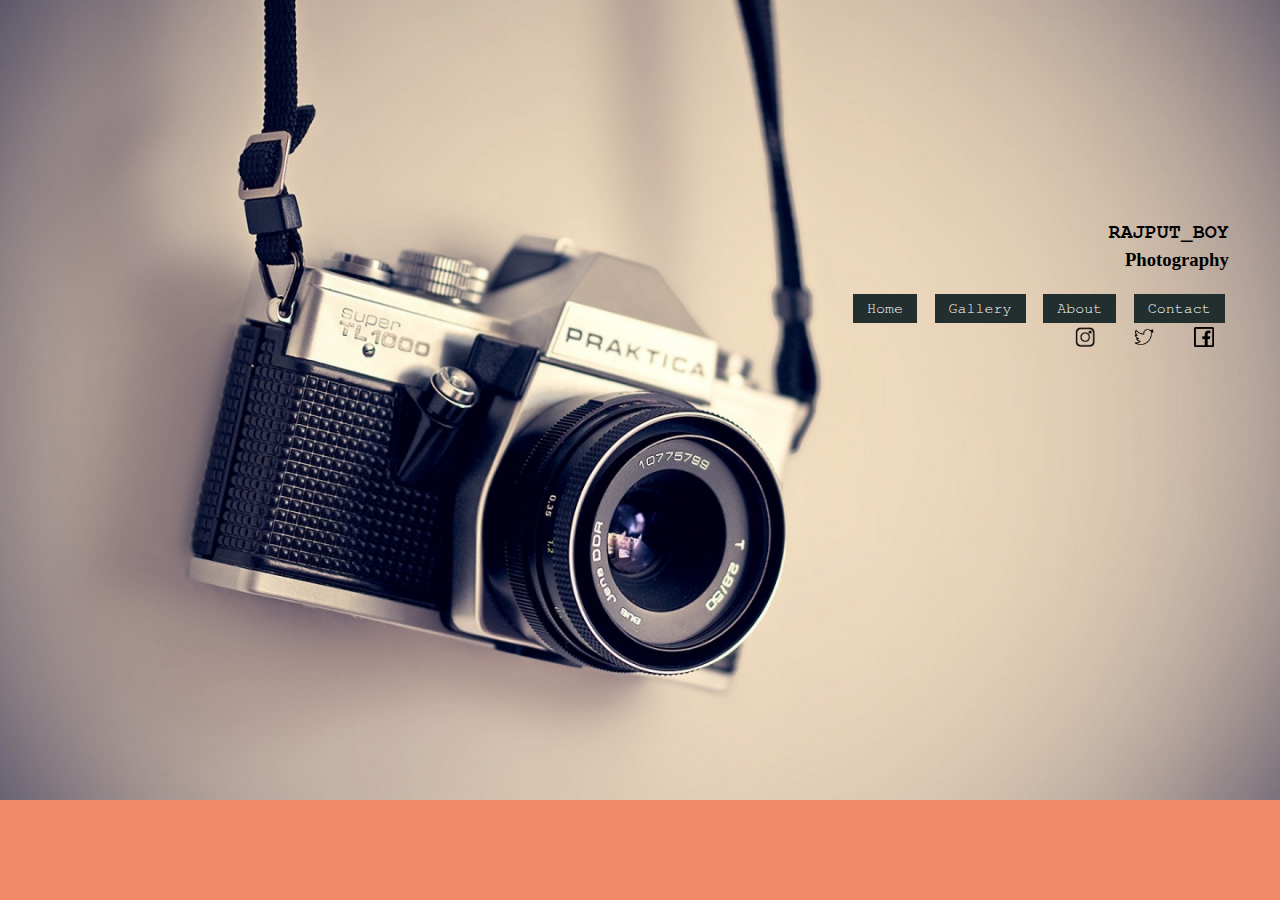
<file: index.html>
<!DOCTYPE html>
<html lang="en">
<head>
    <meta charset="UTF-8">
    <meta name="viewport" content="width=device-width, initial-scale=1.0">
    <link rel="stylesheet" type="text/css" href="css/style.css">
    <link rel="icon" href="logo.png">
    <link href="https://fonts.googleapis.com/css2?family=Merriweather:ital,wght@1,300&family=Montserrat:wght@100&family=Sacramento&display=swap" rel="stylesheet">
    <title>Rajput_Boy_Photography</title>
</head>
<body>
        <header>
            <h2 class="logo">Rajput_Boy</h2>
            <h3>Photography</h3>
        </header>
        <a href="index.html" class="abc">Home</a>
        <a href="gallary.html" class="abc">Gallery</a>
        <a href="about.html" class="abc">About</a>
        <a href="contact.html" class="abc">Contact</a>
        <div class="bottom-container">
            <a target="_blank" class="footer-link" href="https://www.instagram.com/mo_hit.31/"><img style="width: 20px;" style="height: 20px;" src="intsagram.jpg" alt="instagram_logo"></a>
            <a target="_blank" class="footer-link" href="https://twitter.com/mohitsingh3771"><img style="width: 20px;" style="height: 20px;" src="twitter.png" alt="twitter_logo"></a>
            <a target="_blank" class="footer-link" href="https://www.facebook.com/mohitkumar.singh.37819/" ><img style="width: 20px;" style="height: 20px;" src="facebook.png" alt="facebook_logo"></a>
        </div>
</body>
</html>
</file>
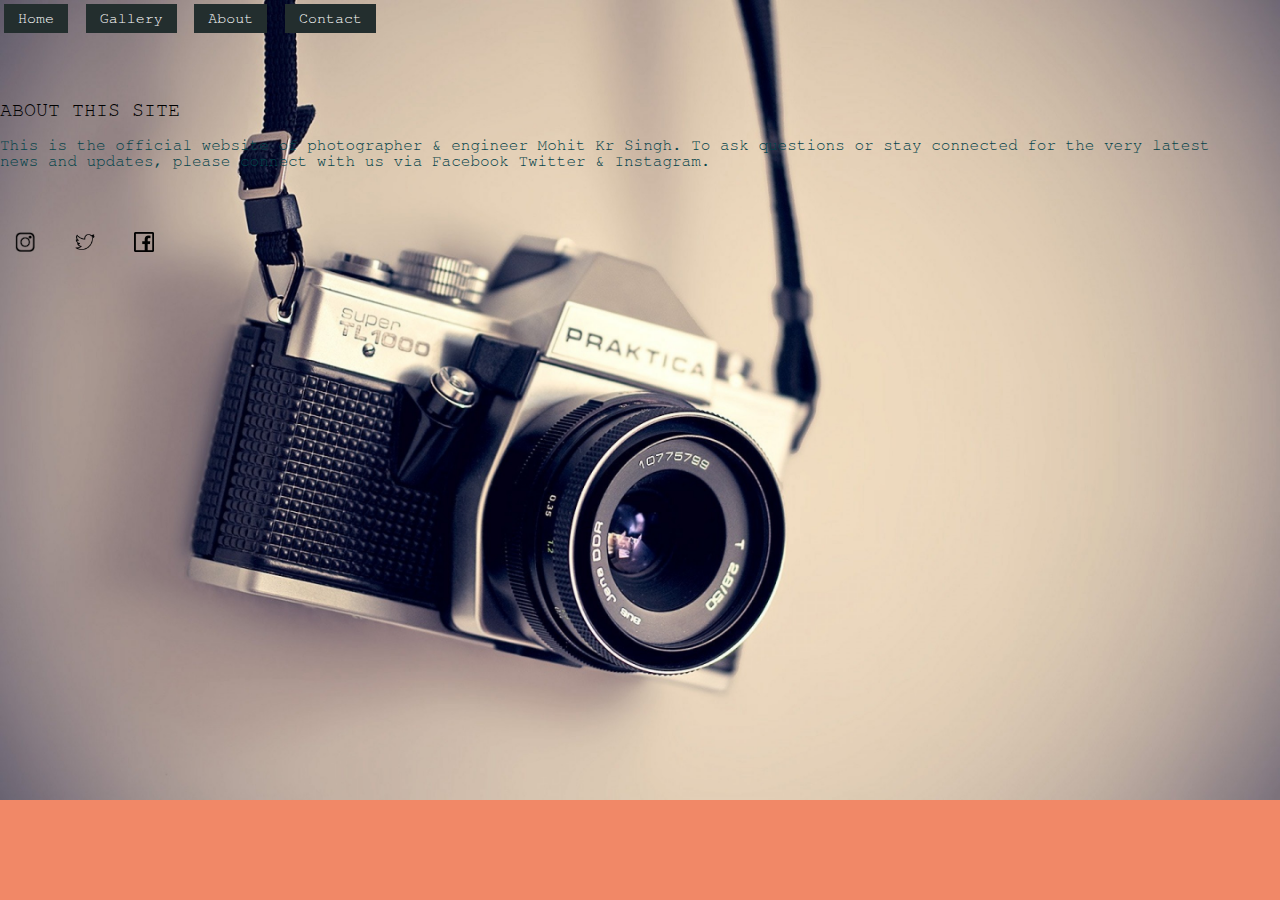
<file: about.html>
<!DOCTYPE html>
<html lang="en">
<head>
    <meta charset="UTF-8">
    <meta name="viewport" content="width=device-width, initial-scale=1.0">
    <link rel="stylesheet" type="text/css" href="css/style.css">
    <link rel="icon" href="logo.png">
    <title>About_Us</title>
</head>
<body style="text-align: left;">
        <a class="abc">Home</a>
        <a href="gallery.html" class="abc">Gallery</a>
        <a href="about.html" class="abc">About</a>
        <a href="contact.html" class="abc">Contact</a>
    <hr>
    <h2>About this site</h2>
    <p1>This is the official website of photographer &
        engineer Mohit Kr Singh.</p1>
    <p1>To ask questions or stay connected for the very latest 
        news and updates, please connect with us via Facebook
        Twitter & Instagram.</p1>
    <hr>
    <a target="_blank" class="footer-link" href="https://www.instagram.com/mo_hit.31/"><img style="width: 20px;" style="height: 20px;" src="intsagram.jpg" alt="instagram_logo"></a>
    <a target="_blank" class="footer-link" href="https://twitter.com/mohitsingh3771"><img style="width: 20px;" style="height: 20px;" src="twitter.png" alt="twitter_logo"></a>
    <a target="_blank" class="footer-link" href="https://www.facebook.com/mohitkumar.singh.37819/" ><img style="width: 20px;" style="height: 20px;" src="facebook.png" alt="facebook_logo"></a>
        
</body>
</html>
</file>
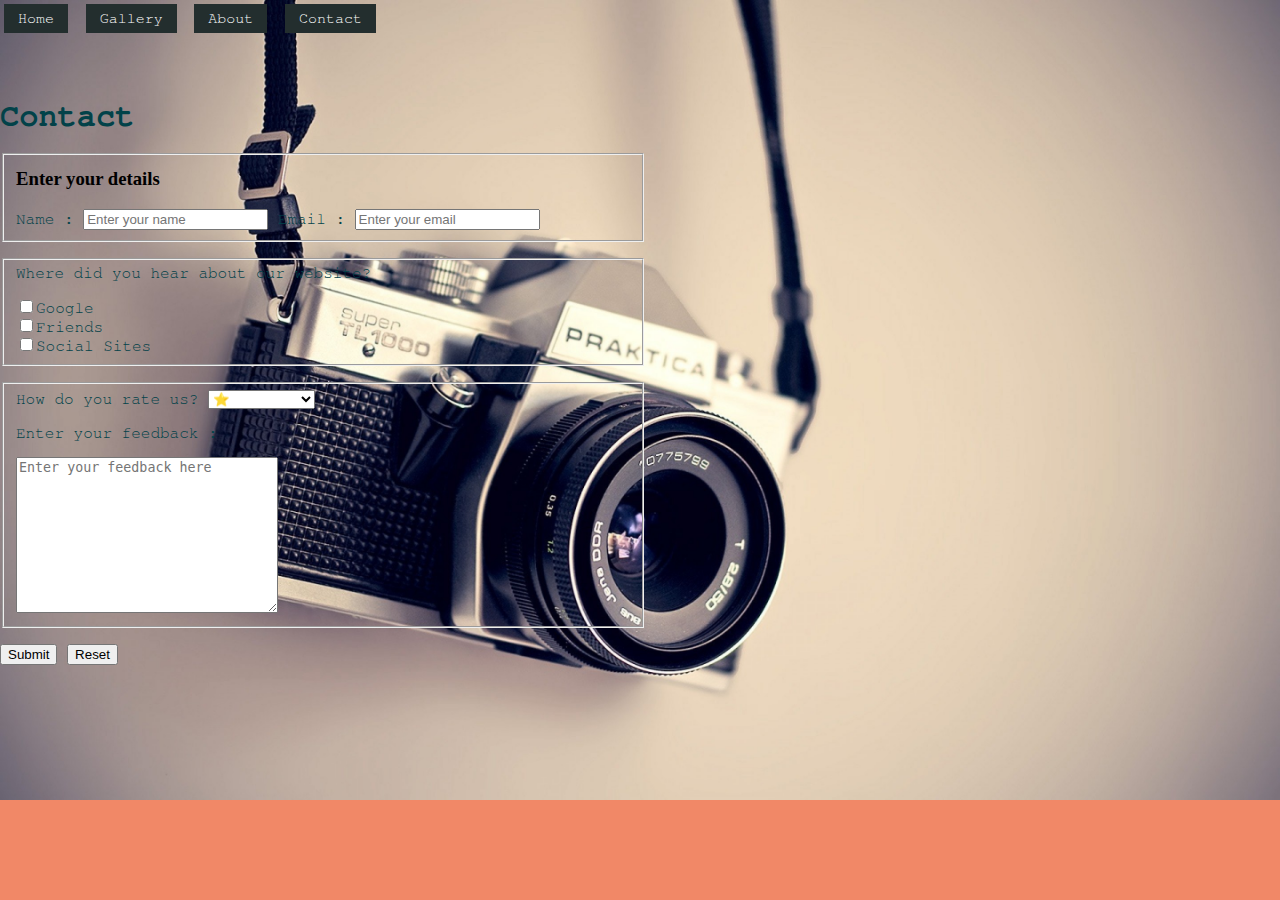
<file: contact.html>
<!DOCTYPE html>
<html lang="en">
<head>
    <meta charset="UTF-8">
    <meta name="viewport" content="width=device-width, initial-scale=1.0">
    <link rel="stylesheet" type="text/css" href="css/style.css">
    <link rel="icon" href="logo.png">
    <title>Contact</title>
</head>
<body style="text-align: left;">
    <form action="backend.php">
        <a href="index.html" class="abc">Home</a>
        <a href="gallery.html" class="abc">Gallery</a>
        <a href="about.html" class="abc">About</a>
        <a href="contact.html" class="abc">Contact</a>
        <hr>
        <h1 style="text-align: left;">Contact</h1>
        <fieldset style="width: 50%;">
        <h3 style="text-align: left;">Enter your details</h3>
        <div>
            Name : <input type="text" placeholder="Enter your name"> 
            Email : <input type="email" placeholder="Enter your email">
            <!-- Contact : <input type="number" placeholder="Enter your mobile no.">  -->
        </div>
        </fieldset>
        <br>
        <fieldset style="width: 50%;">
        <div>
            Where did you hear about our website?
            <br>
            <br>
            <input type="checkbox" name="Google" id=""><label for="Google">Google</label>
            <br>
            <input type="checkbox" name="Friends" id=""><label for="Friends">Friends</label>
            <br>
            <input type="checkbox" name="Social Sites" id=""><label for="Social Sites">Social Sites</label>
        </div>
        </fieldset>
        <br>
        <fieldset style="width: 50%;">
            <div>
                How do you rate us?
                <select name="" id="">
                    <option value="⭐">⭐</option>
                    <option value="⭐⭐">⭐⭐</option>
                    <option value="⭐⭐⭐">⭐⭐⭐</option>
                    <option value="⭐⭐⭐⭐">⭐⭐⭐⭐</option>
                    <option value="⭐⭐⭐⭐⭐">⭐⭐⭐⭐⭐</option>
                </select>
            </div>
        <div>
            <p>Enter your feedback : </p>
            <textarea name="Enter your feedback" id="Enter your feedback" cols="30" rows="10" placeholder="Enter your feedback here"></textarea>
        </div> 
        </fieldset>
        <br>
            <input type="button" value="Submit">
            <input type="button" value="Reset">
    </form>
</body>
</html>
</file>
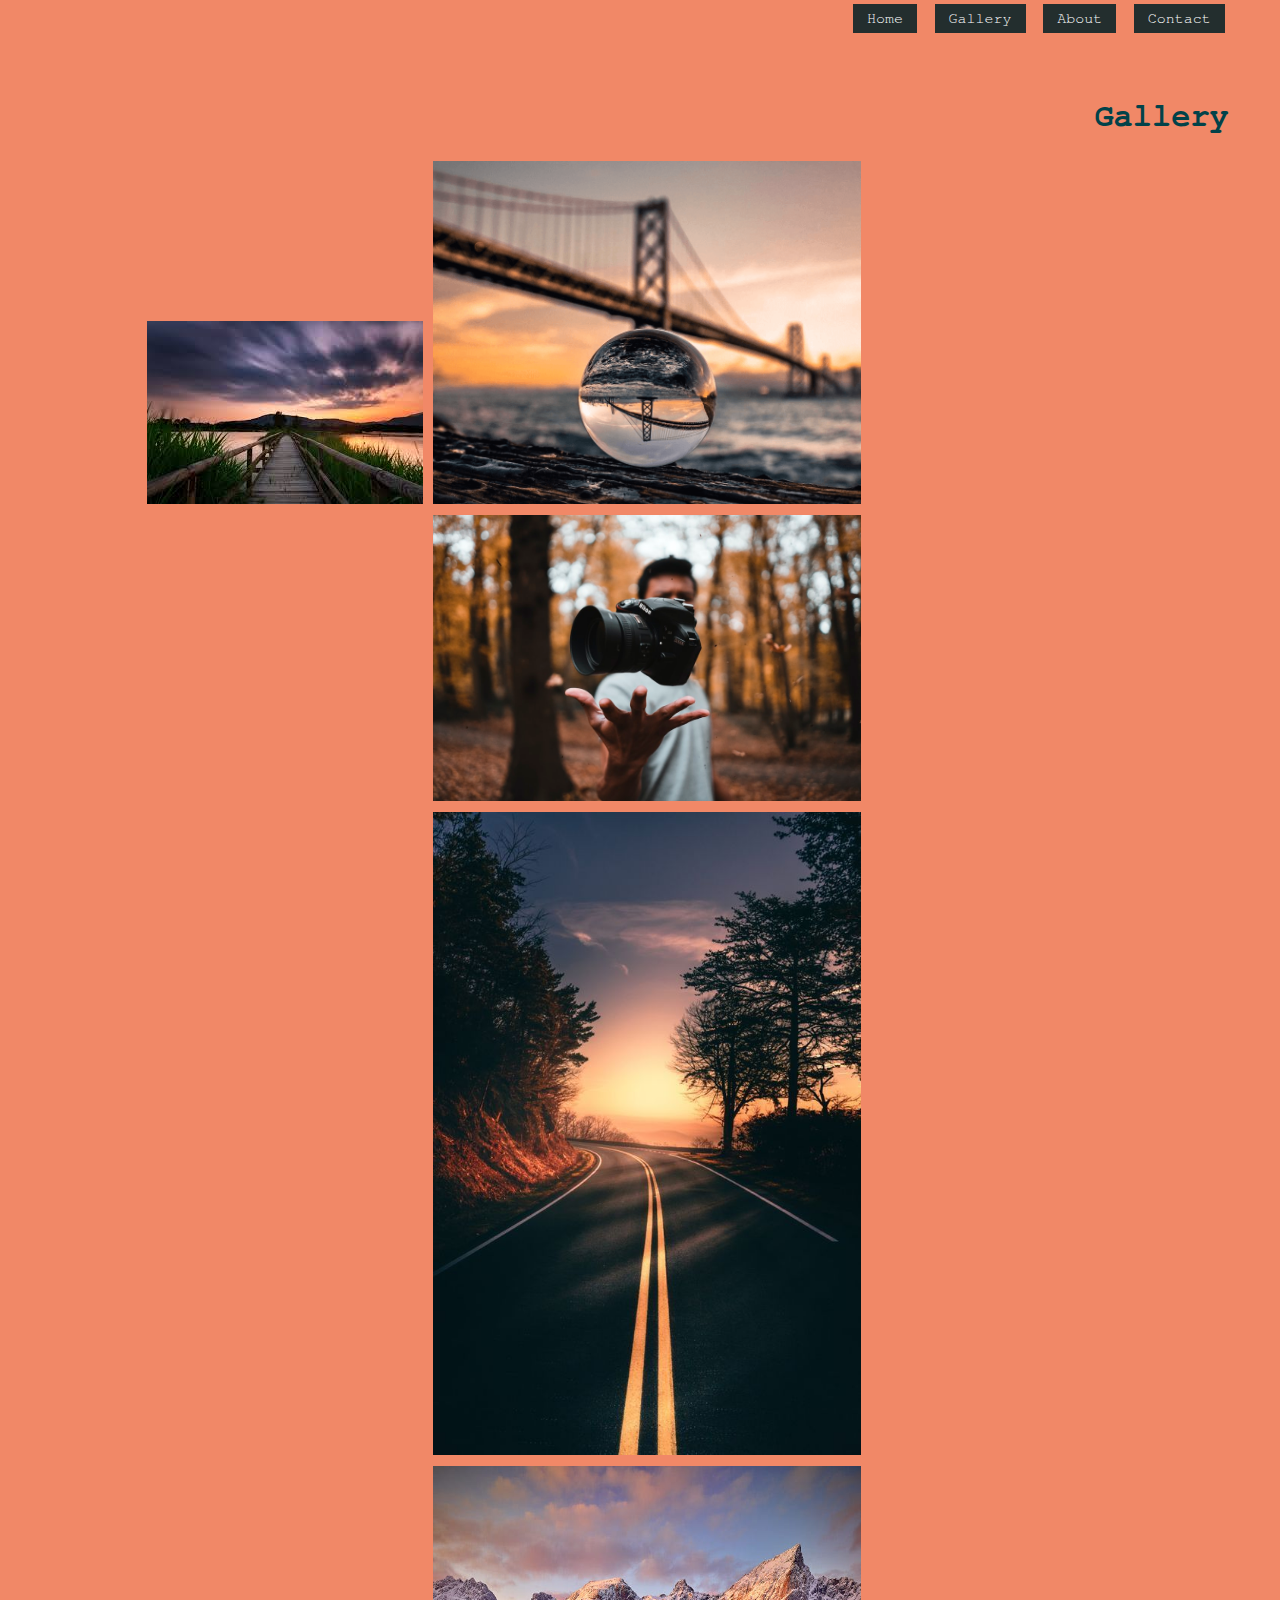
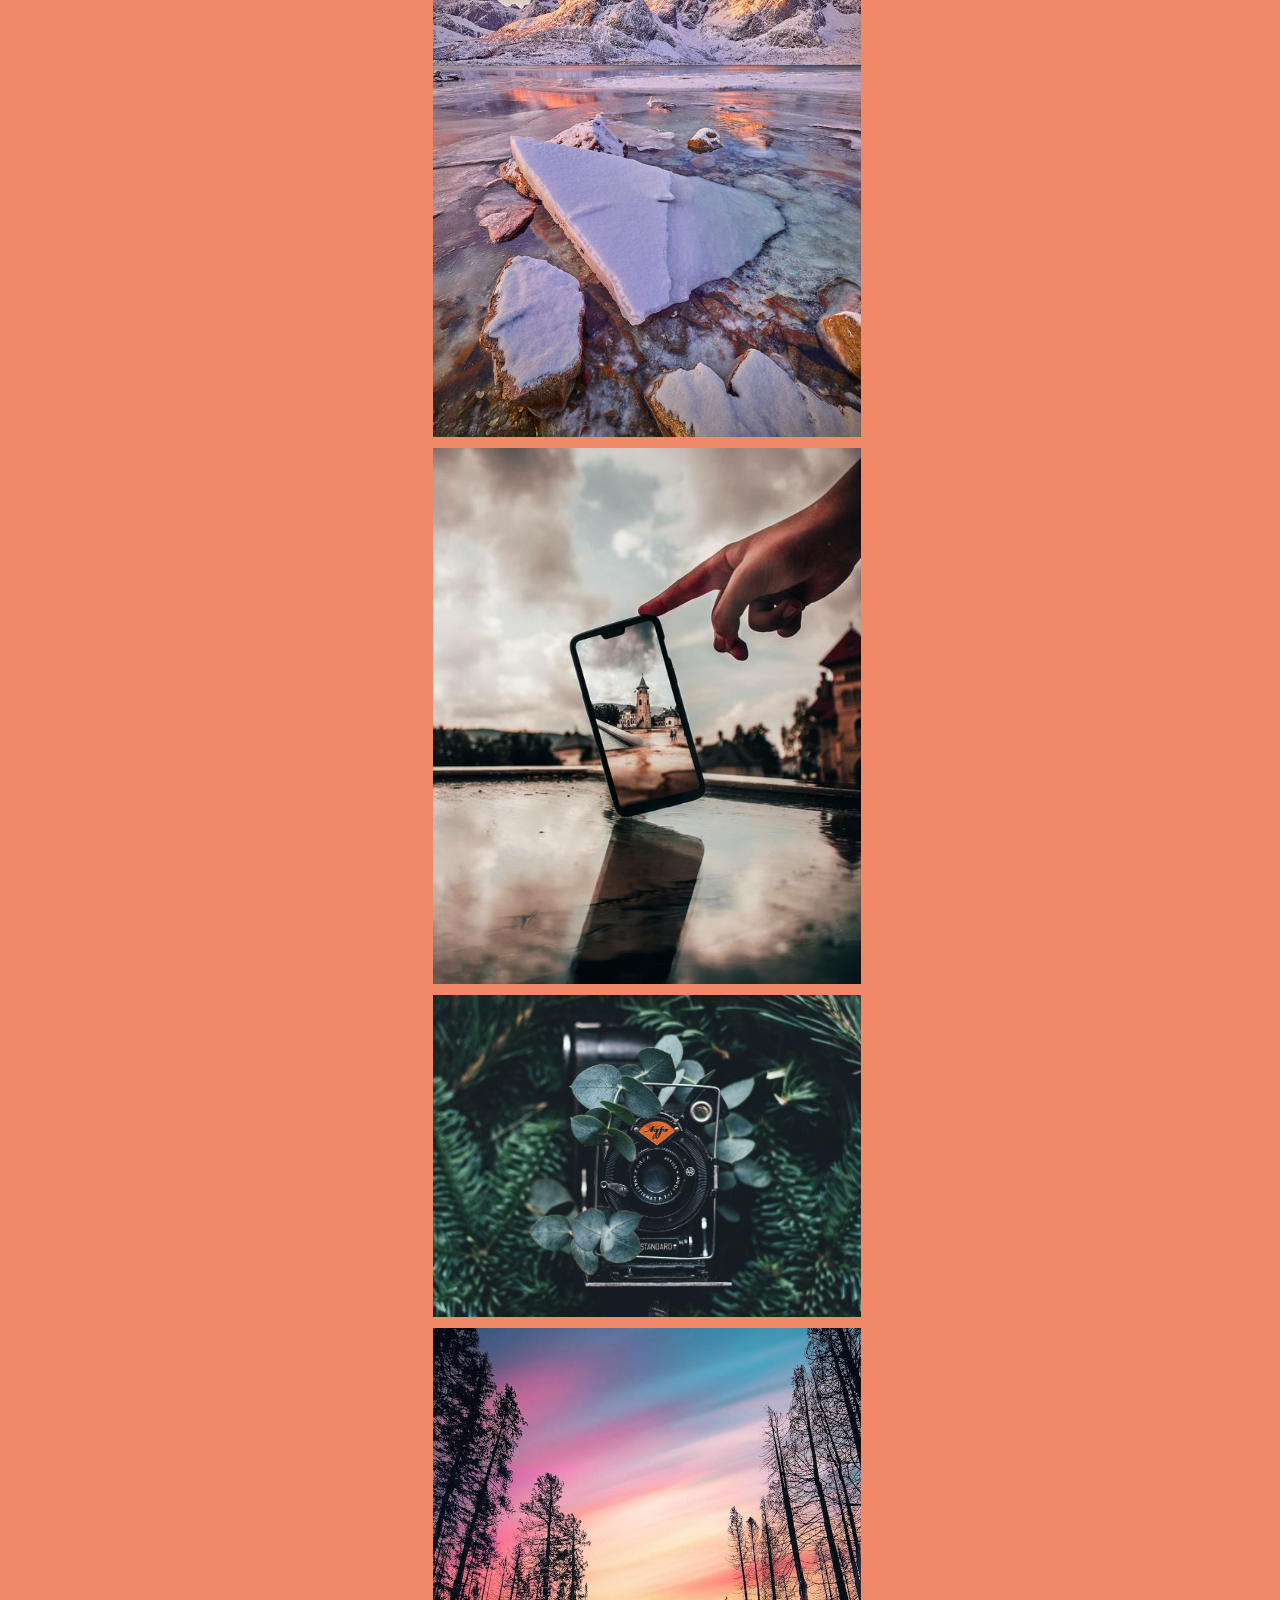
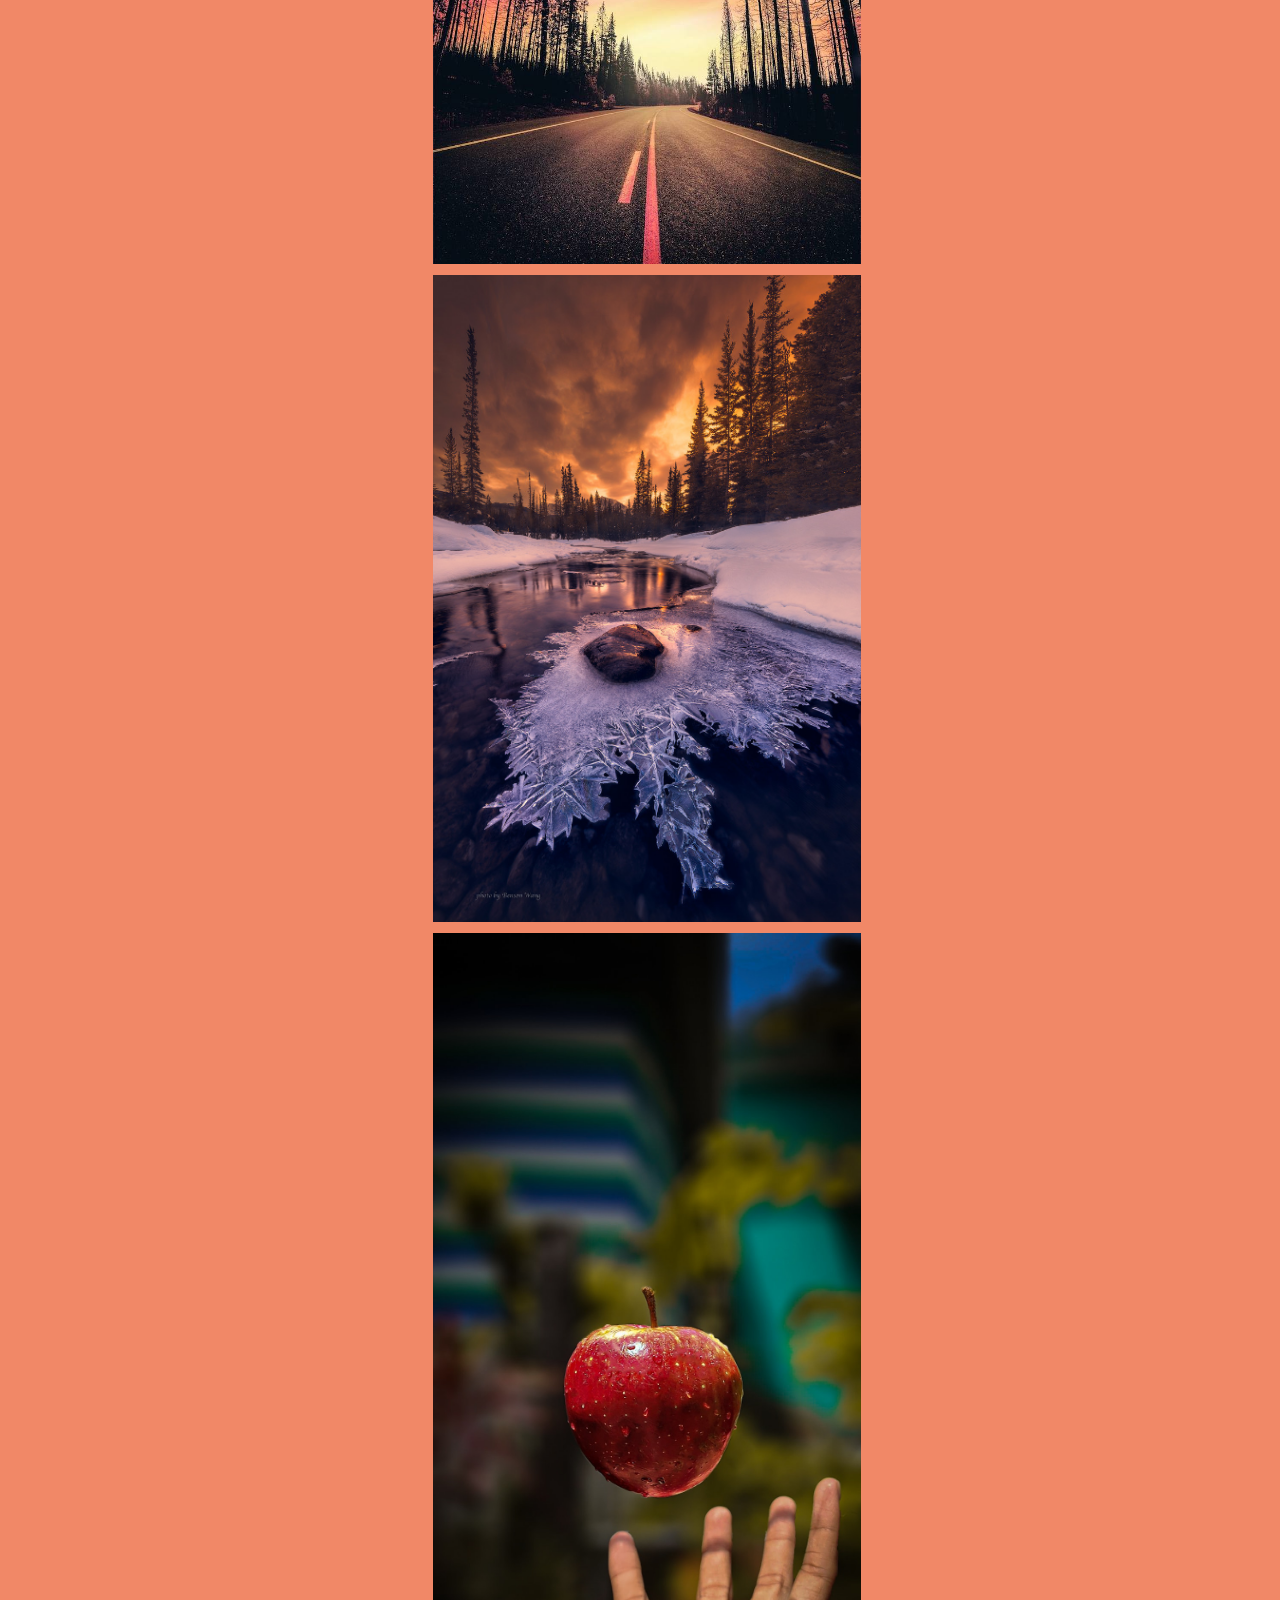
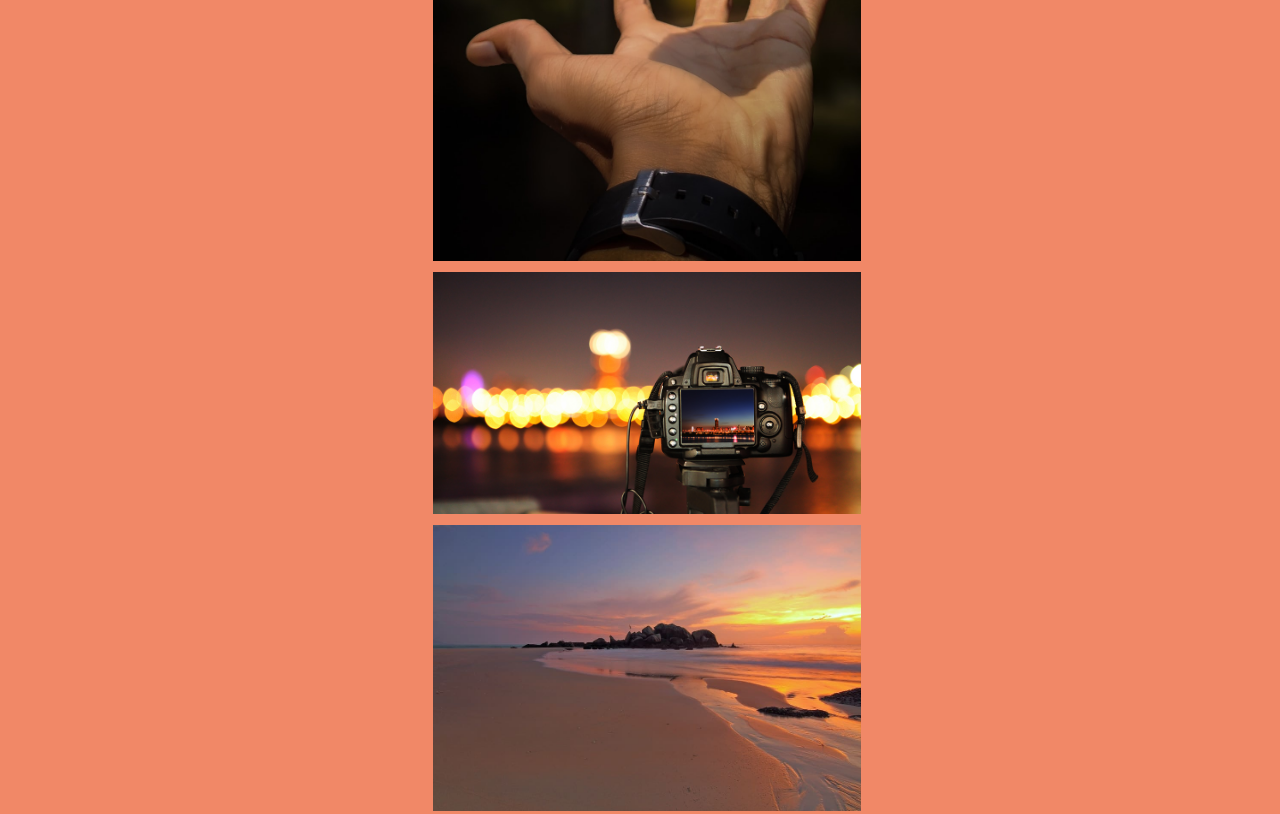
<file: gallary.html>
<!DOCTYPE html>
<html lang="en">
<head>
    <meta charset="UTF-8">
    <meta name="viewport" content="width=device-width, initial-scale=1.0">
    <link rel="stylesheet" type="text/css" href="css/style.css">
    <link rel="icon" href="logo.png">
    <title>Gallery</title>
</head>
<body style="background-image: none;">
        <a href="index.html" class="abc">Home</a>
        <a href="gallery.html" class="abc">Gallery</a>
        <a href="about.html" class="abc">About</a>
        <a href="contact.html" class="abc">Contact</a>
        <hr>
        <h1>Gallery</h1>
        <div class="row">
            <div class="column">
              <img src="nature0.jfif">
              <img src="creative0.png">
              <!-- <img src="light0.jpg"> -->
              <img src="creative3.jfif">
              <img src="nature5.jpg">
              <!-- <img src="mist.jpg"> -->
              <!-- <img src="paris.jpg"> -->
            </div>
            <div class="column">
              <img src="nature1.jfif">
              <img src="creative1.jpg">
              <img src="instagram0.jpg">
              <img src="shadow0.jpg">
              <!-- <img src="rocks.jpg"> -->
              <!-- <img src="underwater.jpg"> -->
            </div>
            <div class="column">
              <img src="nature3.png">
              <img src="creative2.jfif">
              <img src="light1.jpg">
              <img src="nature4.jpeg">
              <!-- <img src="nature.jpg"> -->
              <!-- <img src="mist.jpg"> -->
              <!-- <img src="paris.jpg"> -->
            </div>    
</body>
</file>
<file: css/style.css>
body{
  color: #024249;
  background-color: #f18867;
  background-image: url(camera.jpg);
  background-repeat: no-repeat;
  background-size: cover;
  height: 350px;
  margin: 0;
  text-align: right;
  margin-right: 4%;
  font-family: FreeMono, monospace;
  
}
header .logo
{
  color: black;
  /* text-transform: uppercase; */
  cursor: pointer;
  text-align: right;
  margin-top: 222px;
  margin-bottom: 7px;
  /* margin-right: 15%; */
  font-weight: bold;
  /* text-transform: uppercase; */
}
button {
    background-color: #232e2e;
    border: none;
    color: white;
    padding: 7px 14px;
    text-align: right;
    text-decoration: none;
    display: inline-block;
    font-size: 10px;
    margin: 8px;
  }
h3{
    color: black;
  text-align: right;
  margin-top: 7px; */
  /* margin-right: 15%; */
  font-weight: lighter;
  /* text-transform: uppercase; */
  font-family: Times, Times New Roman, serif; */
}
bottom-container {
  /* margin-inline: 30px; */
  background-color: #66bfbf;
  margin-bottom: 80vh;
  display: flex;
  justify-content: flex-end;
  align-items:flex-end;
  height: 100vh;
}
a{
  color: black;
  margin: 10px 15px;
  height: 10vh;
  

}
.abc{
  background-color: #232e2e;
    border: none;
    color: white;
    padding: 7px 14px;
    text-align: right;
    text-decoration: none;
    display: inline-block;
    font-size: 15px;
    margin: 4px;
   height: 15px;
}
h4{
  text-align: left;

}
.p1{
  text-align: left;
  margin-right: 4%;
  font-family: FreeMono, monospace;
}
h2{
    color: black;
    font-size: 20px;
    font-weight: lighter;
    margin-top: auto;
    text-transform: uppercase;
}
.row {
  display: flex;
  flex-wrap: wrap;
  padding: 0 2px;
  height: auto;
  max-width: 100%;
  max-height: 100%;
}
.column {
  /* flex: 25%; */
  padding: 0 2px;
  height: auto;
  width: auto;
  max-width: 70%;
  max-height: 50%;
}
.column img {
  margin-top: 8px;
  height: auto;
  width: auto;
  max-width: 50%;
  max-height: 50%;

  /* vertical-align: middle; */
}
/*mp4{
  background-size: contain;
  overflow: hidden;
  background-repeat: no-repeat;
  width: 25%;
  height: 55px;
}
img{
  background-repeat: no-repeat;
  background-size: cover;
  height: 300px;

}
top-container{
  background-image: url("traveling.jpg");
  padding: 100px;
  background-repeat: no-repeat;
  background-size: cover;
  height: 650px;
  text-align: right;
  margin-right: 10%;
}*/
hr{
  border: dotted black;
  border-bottom: none;
  width: 4%;
  margin: 30px auto;
  align-self: left;
  visibility: hidden;
}
</file>
